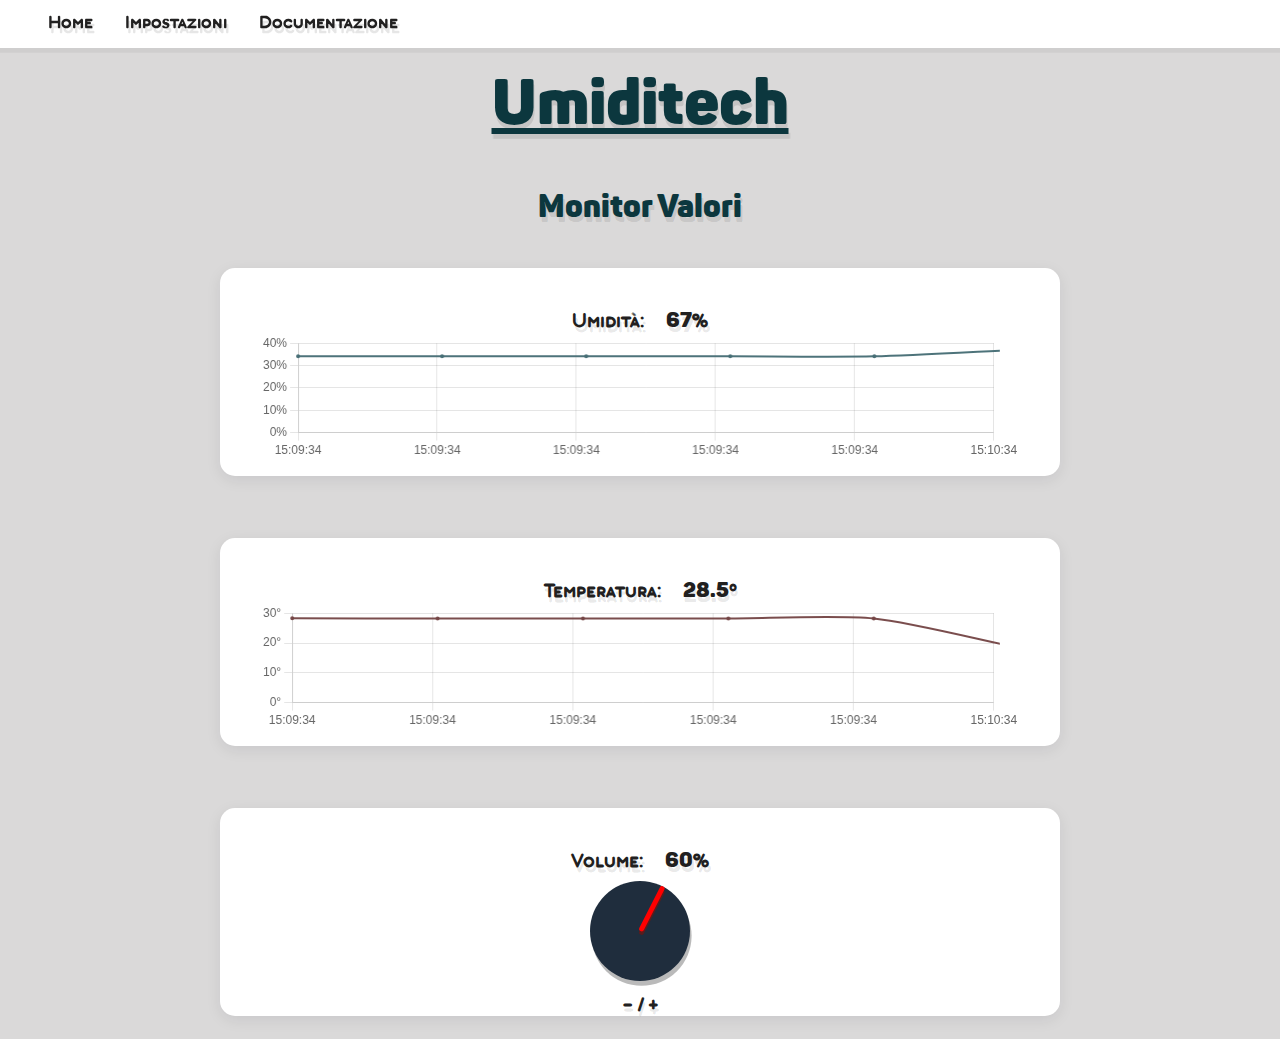
<file: src/index.html>
<!DOCTYPE html>
<html>
	<head>
		<meta charset="UTF-8">
		<meta name="viewport" content="width=device-width, initial-scale=1"/>
		<title>Web App Umiditech</title>
		<link rel="icon" type="image/x-icon" href="favicon.ico">
		<link rel="stylesheet" href="style.css">
	</head>
	<body>
		<div id="menu">
			<a href="index.html">Home</a>
			<a href="settings.html">Impostazioni</a>
			<a href="https://github.com/Mickylus/Progetto-Umiditech/blob/main/README.md" target="_blank">Documentazione</a>
		</div>
		<br>
		<h1 class="titolo">Umiditech</h1>
		<h2>Monitor Valori</h2>
		<div id="val_list">
			<div class="val_box">
    			Umidità: <var id="humidity"></var>%<br>
    			<canvas id="grafico_humidity"></canvas>
			</div>
			<div class="val_box">
				Temperatura: <var id="temperature"></var>°<br>
				<canvas id="grafico_temperature"></canvas>
			</div>
			<div class="val_box" id="vol_rot">
				Volume: <var id="volume"></var>%<br>
				<div class="vol_box">
					<div id="knobContainer">
						<div id="knobBase"></div>
						<div id="knobPointer"></div>
					</div>
				</div>
				<br>
				- / + 
			</div>
		</div>
		<script src="chart.js"></script>
		<script src="script.js"></script>
	</body>
</html>
</file>
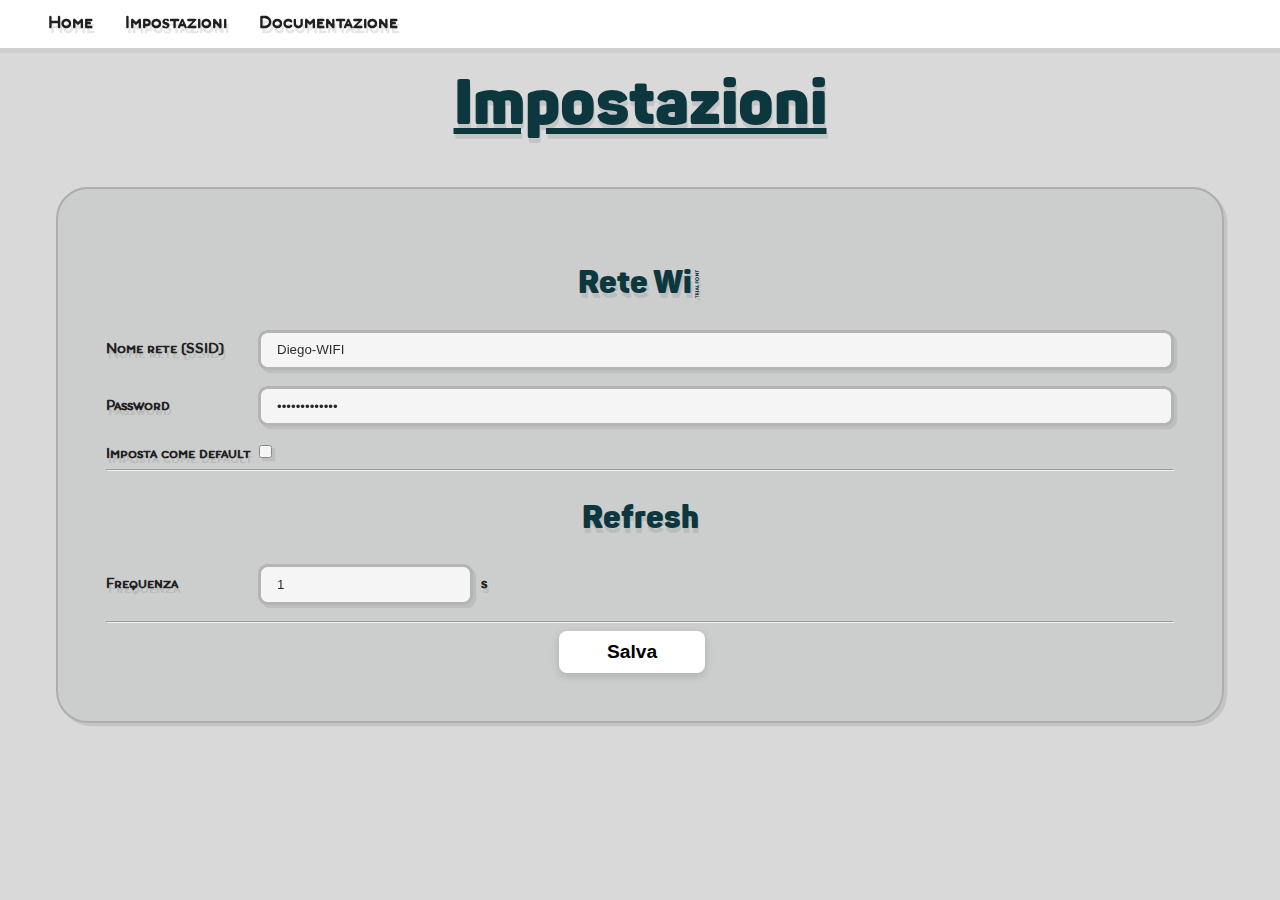
<file: src/settings.html>
<!DOCTYPE html>
<html>
	<head>
		<meta charset="UTF-8">
		<meta name="viewport" content="width=device-width,initial-scale=1">
		<title>Impostazioni Web App</title>
		<link rel="icon" type="image/x-icon" href="favicon.ico">
		<link rel="stylesheet" href="style.css">
	</head>
	<body>
		<div id="menu">
			<a href="index.html">Home</a>
			<a href="settings.html">Impostazioni</a>
			<a href="https://github.com/Mickylus/Progetto-Umiditech/blob/main/README.md" target="_blank">Documentazione</a>
		</div>
		<br>
		<h1 class="titolo">Impostazioni</h1>
		<form id="settingsBox">
			<h2>Rete Wifi</h2>
			<div class="form-row">
				<label for="ssid">Nome rete (SSID)</label>
				<input type="text" id="ssid" name="ssid" class="form-input" placeholder="Nome WiFi">
			</div>
			<div class="form-row">
				<label for="password">Password</label>
				<input type="password" id="password" name="password" class="form-input" placeholder="Password">
			</div>
			<div>
				<label for="setDefaultWifi">Imposta come default</label>
				<input type="checkbox" id="setDefaultWifi" name="setDefaultWifi">
			</div>
			<hr>
			<h2>Refresh</h2>
			<div class="form-row">
				<label for="fetch_rate">Frequenza</label>
				<div style="display:inline-flex;align-items:center;gap:0.5rem;">
					<input type="text" id="r_rate" name="r_rate" class="form-input" placeholder="1">
					<span>s</span>
				</div>
			</div>
			<hr>
			<div id="but_cen" class="settings-actions">
				<button type="submit" class="btn">Salva</button>
				<span id="saveStatus" aria-live="polite"></span>
			</div>
		</form>
		<script src="script.js"></script>
	</body>
</html>
</file>
<file: src/style.css>
@font-face{
	font-family: 'Abduction';
	src: url('fonts/abduction_2002/abduction2002.ttf') format('truetype');
	font-weight: normal;
	font-style: normal;
}
@font-face{
	font-family: 'Aristotelica';
	src: url('fonts/aristotelica/AristotelicaSmallCaps-Regular.woff') format('woff');
	font-weight: normal;
	font-style: normal;
}
@font-face{
	font-family: 'Panton';
	src: url('fonts/panton/Panton-Trial-Black.woff') format('woff');
	font-weight: normal;
	font-style: normal;
}
@font-face{
	font-family: 'InterPhase';
	src: url('fonts/tt_interphases_pro/TT-Interphases-Pro-Trial-Bold.woff') format('woff');
	font-weight: normal;
	font-style: normal;
}
@font-face{
	font-family: 'Creato';
	src: url('fonts/creato_display/CreatoDisplay-Bold.otf') format('otf');
	font-weight: normal;
	font-style: normal;
}
body{
	background: rgb(218, 217, 217);
	color: #212020;
	font-family: 'Aristotelica', 'Arial', 'Helvetica', sans-serif;
	font-weight: bold;
	text-shadow:0.1rem 0.3rem #2120201d;
	padding-left: 3rem;
	padding-right: 3rem;
}
h1.titolo{
	color: #0c373e;
	text-decoration:underline;
	font-size: 4rem;
	font-family:'Panton', sans-serif;
	text-align: center;
	font-weight: lighter;
}
h2{
	color: #0c373e;
	font-size: 2rem;
	font-family:'Panton', sans-serif;
	text-align: center;
	font-weight: lighter;
}
#output_log {
	height: fit-content;
    white-space: pre-wrap;
	font-family:monospace;
	background: #23272e;
	color: #abb2b1;
	padding: 1rem;
	border-radius: 20px;
}
.log-log{
	color: #c78851;
}
.log-warning{
	color:#dfb468;
}
#grafico{
	width: 400;
	height: 200;
}
.card {
    background: #e1f4f0e2;
    padding: 20px;
    margin: 15px 0;
    border-radius: 12px;
    box-shadow: 0 4px 15px rgba(1, 1, 39, 0.08);
}
*{
    transition: all 0.25s ease;
}
div.val_box{
	background:#ffffff;
	padding: 40px;
	margin: 15px;
	border-radius: 15px;
	box-shadow: 0 4px 15px rgba(1, 1, 39, 0.08);
	width: 30rem;
	height: 8rem;
	display: block;
	flex-direction: column;
	align-items: center;
	justify-content: center;
	text-align: center;
	font-size: 1.3rem;
}
div.val_box:hover{
	box-shadow: 0 4px 15px rgba(120, 189, 201, 0.963);
	color: rgba(70, 110, 117, 0.963);

}
div.val_box:hover #knobBase{
	background: rgba(70, 110, 117, 0.963);
}
div.val_box var{
	margin-left: 5rem;
}
#val_list{
	display: flex;
	flex-direction: row;
	align-items: center;
	justify-content: center;
	gap: 2rem;
}
a{
	color: #212020;
	font-style: normal;
	text-decoration: none;
}
#menu a:hover{
	color: #00ad9c;
	font-size: 1.2em;
	margin-left: 0.6em;
}
#menu a{
	margin-left: 2rem;
}
.esp32-icon{
	width: auto;
	height: 150%;
	margin-right: 0.5rem;
}
.gif{
	margin-right: auto;
}
var{
	font-weight: bold;
	font-style: normal;
	font-family: 'Panton', sans-serif;
}
#menu{
	position: fixed;
	top: 0; right: 0; left: 0;
	background: #ffffff;
	text-align: right;
	height: 1rem;
	padding: 1rem;
	font-size: 1.2rem;
	box-shadow:0rem 0.3rem #0404040c;
	z-index: 99999;
	display: flex;
}
#esp32icon{
	width: 35px;
	height: auto;
	display: block;
}
#iconBox{
	text-align: left;
	margin: 0;
}
#but_cen{
	text-align: center;
}
span.note{
	color: #0000004f;
	text-decoration: underline;
	font-size: 1.1em;
}
span.num{
	font-family: 'Panton', sans-serif;
	font-size: 0.8em;
}
span.note:hover{
	color: #5986ac;
	text-decoration: none;
}
#knobContainer {
    position: relative;
    width: 100px;
    height: 100px;
}
.vol_box{
	margin-top:0.5rem;
	display: flex;
	flex-direction: column;
	align-content: center;
	align-items: center;
}
#knobBase {
    width: 100%;
    height: 100%;
    border-radius: 50%;
    background: #1f2d3d;
	box-shadow: 0.1rem 0.3rem #2120204f;
}
#knobPointer {
    position: absolute;
    width: 5px;
    height: 50%;
    top: 0%;
    left: 48%;
    background: red;
    transform-origin: bottom center;
    transform: rotate(-135deg);
    transition: transform 0.2s ease;
	border-radius: 4rem;
	box-shadow: 0.1rem 0.2rem rgb(90, 28, 28);
}
hr.fine-pagina{
	margin-top: 10rem;
}
input{
	background: #ffffff;
	border-radius: 2rem;
	padding-left: 1rem;
	padding-right: 1rem;
	border: 0.2rem solid #aeadad;
	box-shadow:0.2rem 0.2rem #2120201d;
	filter: opacity(80%);
}
input:focus{
	border-color: #195457;
	outline: none;
	filter:opacity(100%);
}
h2{
	text-align: center;
}
.btn{
    background: #ffffff;
    padding: 10px 18px;
	padding-left: 3rem;
	padding-right: 3rem;
    border-radius: 8px;
    color: rgb(0, 0, 0);
    font-weight: 600;
    border: none;
    cursor: pointer;
    box-shadow: 0 3px 10px rgba(0,0,0,0.15);
	font-size: 1.2rem;
}
.btn:hover {
    background: #3a7acc;
	color: #ffffff;
}
div.small_input{
	display:inline-flex;
	align-items:center;
	gap:0.5rem;
}
#setDefaultWifi{
	width:auto;
	padding:0.4rem;
	outline: none;
}
#settingsBox{
	background: #3f585c16;
	border-radius: 2rem;
	border: 0.15rem solid #adadae;
	box-shadow:0.2rem 0.2rem #2120201d;
	padding:3rem;
}
.form-row{
	display: flex;
	align-items: center;
	gap: 0.75rem;
	margin-bottom: 1rem;
	flex-wrap: wrap;
}
.form-row label{
	width: 140px;
	min-width: 110px;
	font-weight: 600;
}
.form-input{
	flex: 1 1 auto;
	min-width: 120px;
	padding: 0.6rem 1rem;
	border-radius: 0.6rem;
}

.settings-actions{
	display: flex;
	gap: 1rem;
	justify-content: center;
	align-items: center;
}

@media(max-width: 1280px){
	#val_list{
		flex-direction: column;
	}
	div.val_box{
		width: 65%;
	}
	div.val_box var{
		margin-left: 1rem;
	}
}

@media(max-width: 600px){
    body{
        padding: 10px;
		text-shadow:0.1rem 0.1rem #2120201d;
    }
    .card {
        padding: 15px;
    }
	div.val_box{
		width: calc(100% - 20px);
		padding: 20px;
		margin: 10px 0;
		box-sizing: border-box;
	}
	#menu{
		text-align: center;
	}
	#menu a{
		margin-left: 0.1rem;
		font-size: 0.9em;
	}
	#vol_rot{
		height: fit-content;
	}
}
</file>
